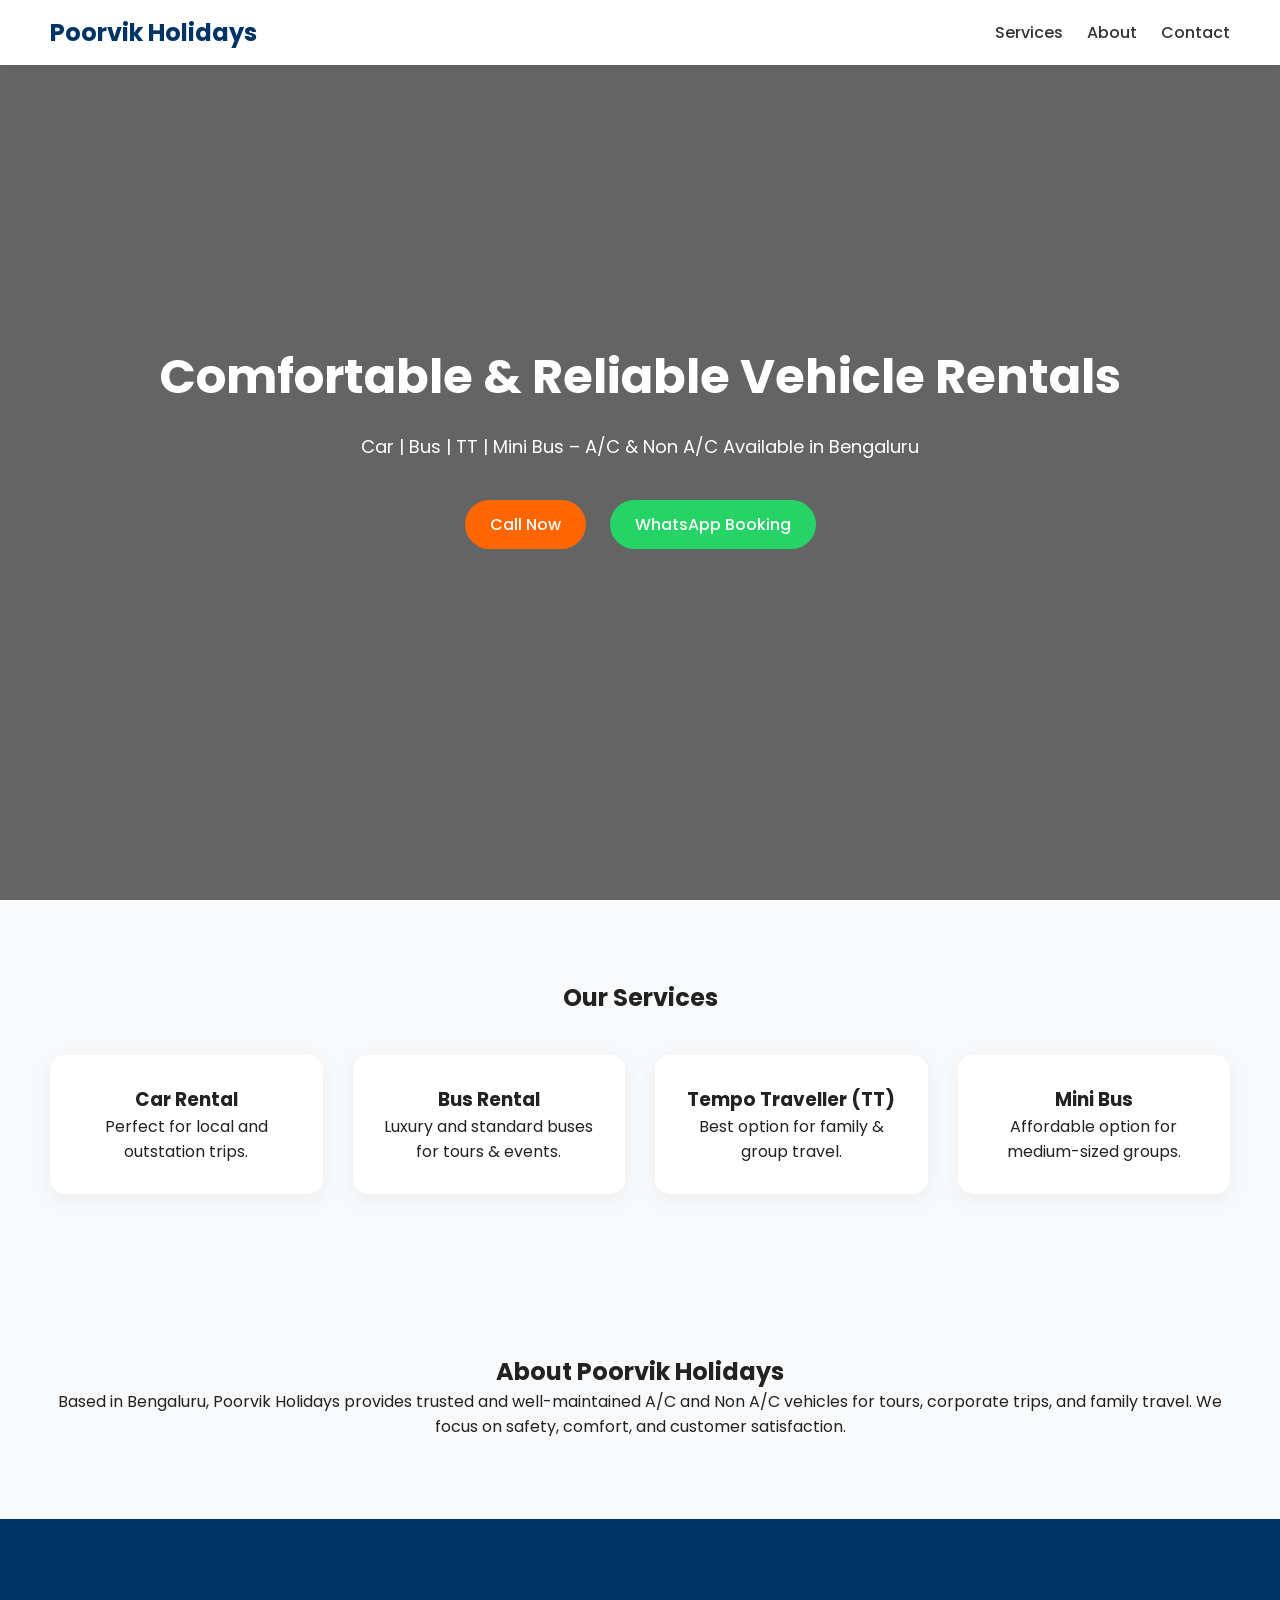
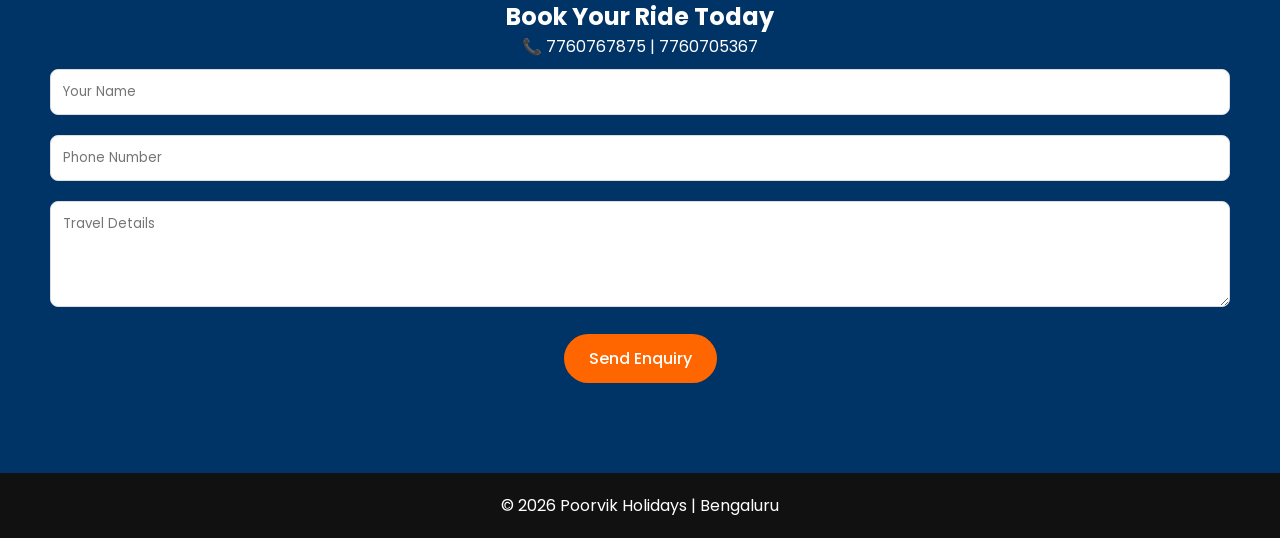
<file: .github/workflows/static.html>
<!DOCTYPE html>
<html lang="en">
<head>
<meta charset="UTF-8">
<meta name="viewport" content="width=device-width, initial-scale=1.0">
<title>Poorvik Holidays | Bengaluru Vehicle Rentals</title>

<link href="https://fonts.googleapis.com/css2?family=Poppins:wght@300;500;700&display=swap" rel="stylesheet">

<style>
*{
    margin:0;
    padding:0;
    box-sizing:border-box;
    font-family:'Poppins',sans-serif;
}

body{
    background:#f8f9fa;
    color:#222;
}

header{
    position:fixed;
    width:100%;
    background:white;
    padding:15px 50px;
    display:flex;
    justify-content:space-between;
    align-items:center;
    box-shadow:0 2px 10px rgba(0,0,0,0.05);
    z-index:1000;
}

header h1{
    color:#003366;
    font-size:24px;
}

nav a{
    margin-left:20px;
    text-decoration:none;
    color:#333;
    font-weight:500;
}

.hero{
    height:100vh;
    background:linear-gradient(rgba(0,0,0,0.6),rgba(0,0,0,0.6)),
               url('https://images.unsplash.com/photo-1504608524841-42fe6f032b4b');
    background-size:cover;
    background-position:center;
    display:flex;
    flex-direction:column;
    justify-content:center;
    align-items:center;
    text-align:center;
    color:white;
    padding:20px;
}

.hero h2{
    font-size:48px;
    margin-bottom:20px;
}

.hero p{
    font-size:18px;
    margin-bottom:30px;
}

.btn{
    padding:12px 25px;
    margin:10px;
    border:none;
    border-radius:30px;
    cursor:pointer;
    font-size:16px;
    font-weight:500;
}

.btn-primary{
    background:#ff6600;
    color:white;
}

.btn-secondary{
    background:#25D366;
    color:white;
}

section{
    padding:80px 50px;
    text-align:center;
}

.services{
    display:grid;
    grid-template-columns:repeat(auto-fit,minmax(250px,1fr));
    gap:30px;
    margin-top:40px;
}

.card{
    background:white;
    padding:30px;
    border-radius:15px;
    box-shadow:0 5px 20px rgba(0,0,0,0.05);
    transition:0.3s;
}

.card:hover{
    transform:translateY(-10px);
}

.contact{
    background:#003366;
    color:white;
}

input,textarea{
    width:100%;
    padding:12px;
    margin:10px 0;
    border-radius:8px;
    border:1px solid #ddd;
}

footer{
    background:#111;
    color:white;
    padding:20px;
    text-align:center;
}

@media(max-width:768px){
    .hero h2{
        font-size:30px;
    }
    header{
        padding:15px 20px;
    }
}
</style>
</head>

<body>

<header>
    <h1>Poorvik Holidays</h1>
    <nav>
        <a href="#services">Services</a>
        <a href="#about">About</a>
        <a href="#contact">Contact</a>
    </nav>
</header>

<div class="hero">
    <h2>Comfortable & Reliable Vehicle Rentals</h2>
    <p>Car | Bus | TT | Mini Bus – A/C & Non A/C Available in Bengaluru</p>
    <div>
        <a href="tel:7760767875"><button class="btn btn-primary">Call Now</button></a>
        <a href="https://wa.me/917760767875"><button class="btn btn-secondary">WhatsApp Booking</button></a>
    </div>
</div>

<section id="services">
    <h2>Our Services</h2>
    <div class="services">
        <div class="card">
            <h3>Car Rental</h3>
            <p>Perfect for local and outstation trips.</p>
        </div>
        <div class="card">
            <h3>Bus Rental</h3>
            <p>Luxury and standard buses for tours & events.</p>
        </div>
        <div class="card">
            <h3>Tempo Traveller (TT)</h3>
            <p>Best option for family & group travel.</p>
        </div>
        <div class="card">
            <h3>Mini Bus</h3>
            <p>Affordable option for medium-sized groups.</p>
        </div>
    </div>
</section>

<section id="about">
    <h2>About Poorvik Holidays</h2>
    <p>
        Based in Bengaluru, Poorvik Holidays provides trusted and well-maintained 
        A/C and Non A/C vehicles for tours, corporate trips, and family travel.
        We focus on safety, comfort, and customer satisfaction.
    </p>
</section>

<section id="contact" class="contact">
    <h2>Book Your Ride Today</h2>
    <p>📞 7760767875 | 7760705367</p>

    <form>
        <input type="text" placeholder="Your Name" required>
        <input type="tel" placeholder="Phone Number" required>
        <textarea rows="4" placeholder="Travel Details"></textarea>
        <button class="btn btn-primary" type="submit">Send Enquiry</button>
    </form>
</section>

<footer>
    © 2026 Poorvik Holidays | Bengaluru
</footer>

</body>
</html>
</file>
